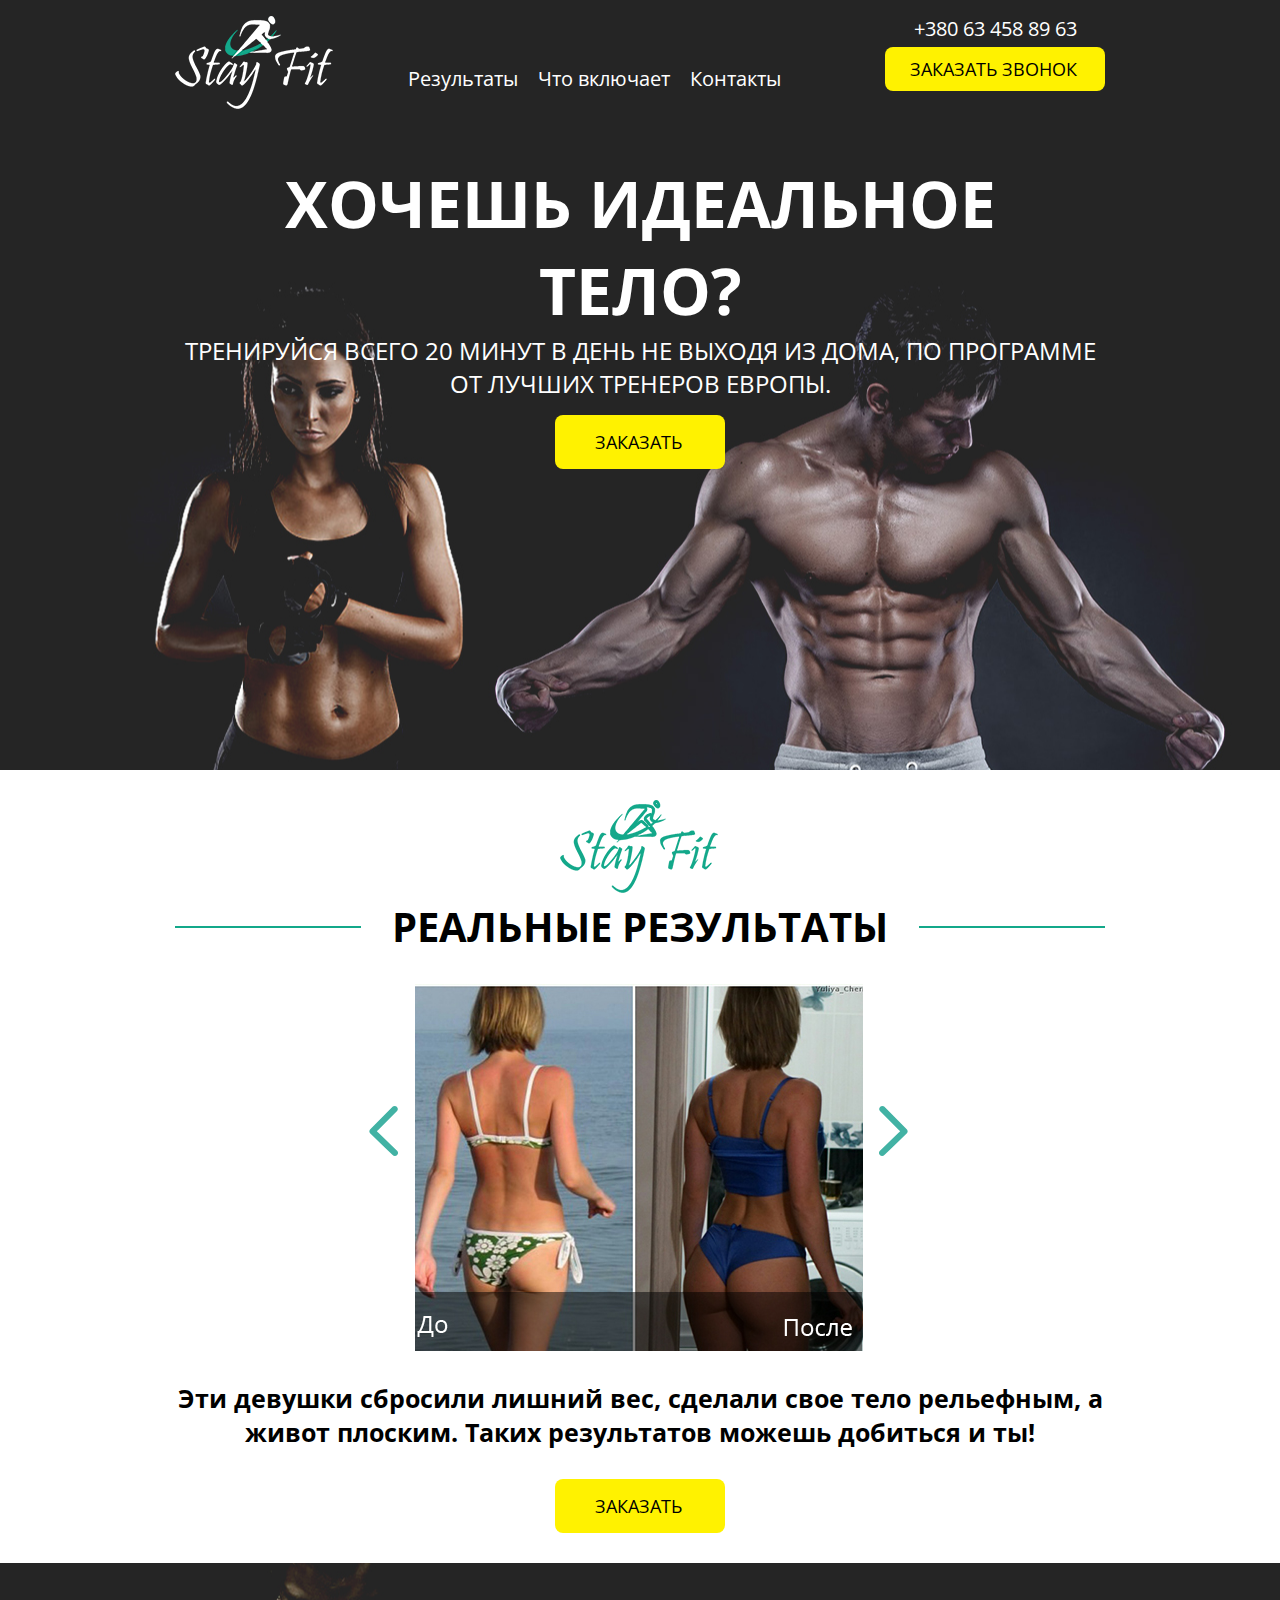
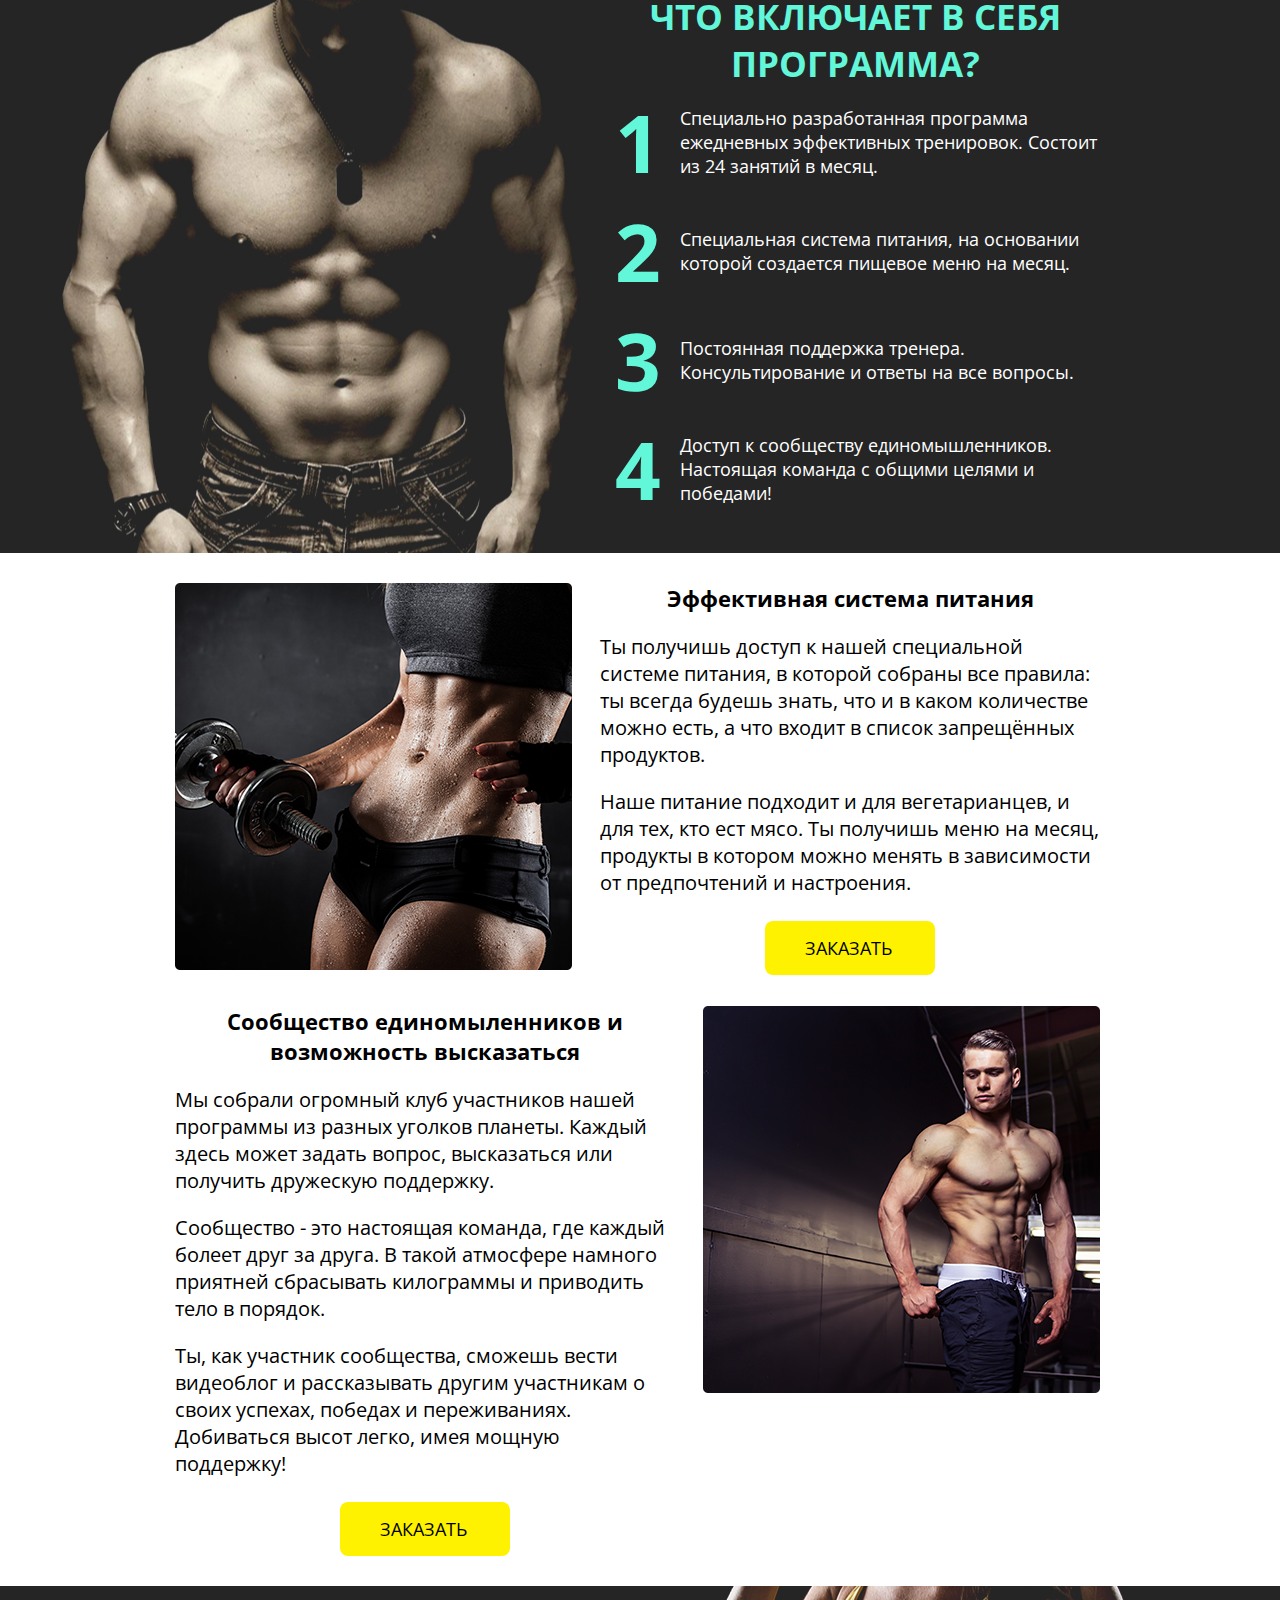
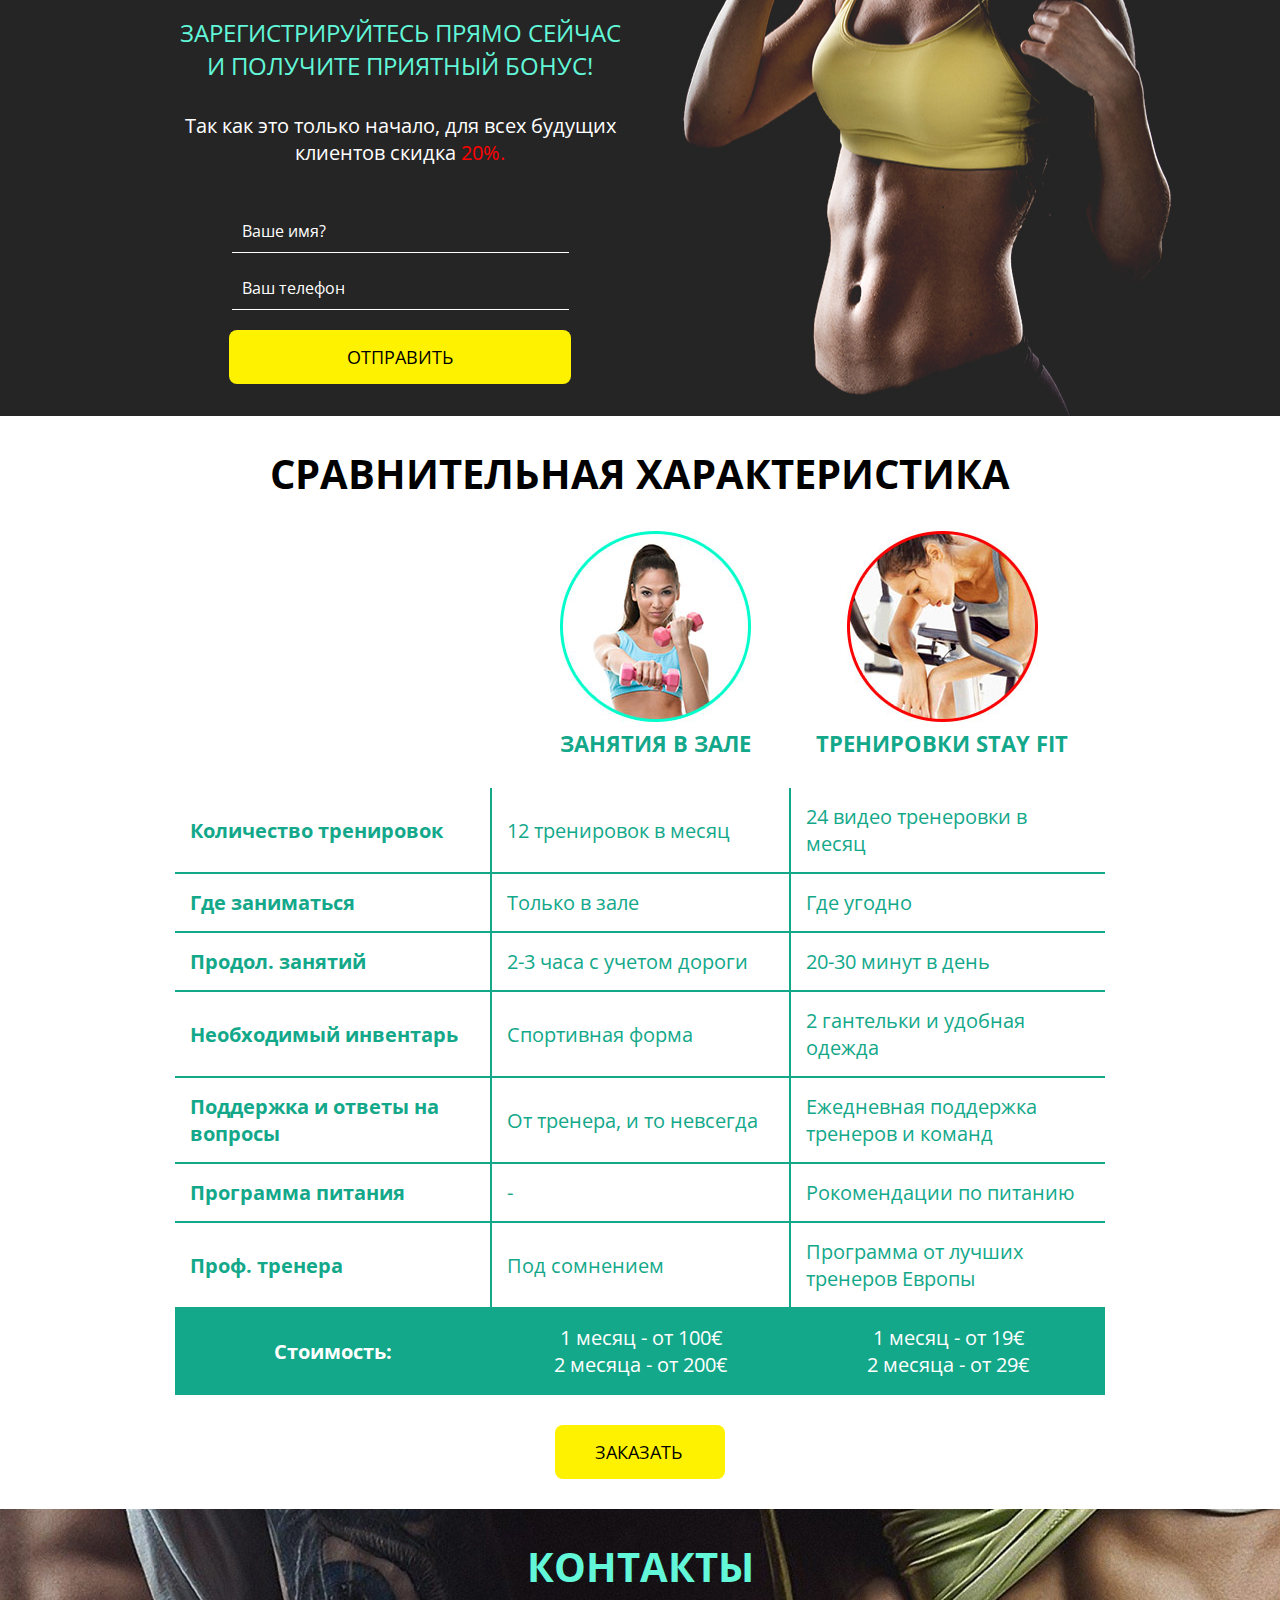
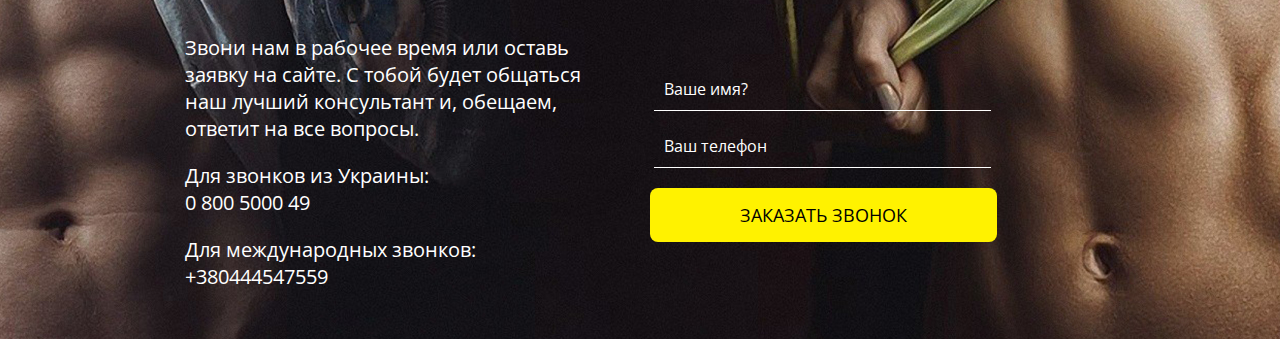
<file: stayfit/index.html>
<!DOCTYPE html>
<html lang="ru">
<head>
  <meta charset="UTF-8">
  <title>StayFit - ХОЧЕШЬ ИДЕАЛЬНОЕ ТЕЛО?</title>
  <link rel="icon" href="favicon.ico" type="image/x-icon">
  <link rel="shortcut icon" href="favicon.ico" type="image/x-icon"> 
  <meta name="description" content=""/>
  <meta name="keywords" content="">
  <meta name="viewport" content="width=device-width">

  <link type="text/css" rel="stylesheet" href="style/main.css"  />
  <link href="https://fonts.googleapis.com/css?family=Open+Sans:300,300i,400,400i,600,600i,700,700i,800,800i&amp;subset=cyrillic-ext" rel="stylesheet">
  <link rel="stylesheet" type="text/css" href="style/slick.css"/>
  <link rel="stylesheet" type="text/css" href="style/slick-theme.css"/>
  
  <script src="js/jquery.js"></script>
  <script src="js/myscript.js"></script>
  <script type="text/javascript" src="js/slick.min.js"></script>
  
</head>
<body>
  <div class="main-wrap">
  
    <div class="topNav">
      <div class="container">
        <div class="row">
          <div class="topNav-item"><img src="images/logo.png" alt=""></div>
          <div class="topNav-item menu-box">
            <ul>
              <li><a href="#resultAnch" class="click-but">Результаты</a></li>
              <li><a href="#itemAnch" class="click-but">Что включает</a></li>
              <li><a href="#anchor2" class="click-but">Контакты</a></li>
            </ul>
          </div>
          <div class="topNav-item">
            <p>+380 63 458 89 63</p>
            <a href="#anchor2" class="buttom click-but">Заказать звонок</a>
          </div>
        </div>
      </div>
    </div>

    <div class="block1">
      <div class="container">
        <div class="row">
          <h1>ХОЧЕШЬ ИДЕАЛЬНОЕ ТЕЛО?</h1>
          <h3>Тренируйся всего 20 минут в день не выходя из дома, по программе от лучших тренеров Европы.</h3>
          <a href="#anchor1" class="buttom centerBut click-but">Заказать</a>
        </div>
      </div>  
    </div>

    <div class="block2 padStyle" id="resultAnch">
      <div class="container">
        <div class="row">
         <span class="bl2-logo"><img src="images/logo2.png" alt=""></span>
         <h2>Реальные результаты</h2>
         <div class="slider single-item">
           <div><img src="images/bl2-pic1.jpg" alt=""></div>
           <div><img src="images/bl2-pic2.jpg" alt=""></div>
         </div>
         <p class="bold">Эти девушки сбросили лишний вес, сделали свое тело рельефным, а живот плоским. Таких результатов можешь добиться и ты!</p>
          <a href="#anchor1" class="buttom centerBut click-but">Заказать</a>
      </div>
    </div>
  </div>

  <div class="block3 clearfix" id="itemAnch">
    <div class="container">
      <div class="row">
        <div class="bl3-main padStyle">
          <h2>Что включает в себя программа?</h2>
          <ul>
            <li>
              <span>1</span>
              <p>Специально разработанная программа ежедневных эффективных тренировок. Состоит из 24 занятий в месяц.</p>
            </li>
            <li>
              <span>2</span>
              <p>Специальная система питания, на основании которой создается пищевое меню на месяц.</p>
            </li>
            <li>
              <span>3</span>
              <p>Постоянная поддержка тренера. Консультирование и ответы на все вопросы.</p>
            </li>
            <li>
              <span>4</span>
              <p>Доступ к сообществу единомышленников. Настоящая команда с общими целями и победами!</p>
            </li>
          </ul>
        </div>
      </div>
    </div>
  </div>

  <div class="block4">
    <div class="container">
      <div class="row">
       <div class="bl4-box">
         <div class="bl4-pic">
           <img src="images/bl4-pic1.jpg" alt="">
         </div>
         <div class="bl4-text">
           <p>Эффективная система питания</p>
           <p>Ты получишь доступ к нашей специальной системе питания, в которой собраны все правила: ты всегда будешь знать, что и в каком количестве можно есть, а что входит в список запрещённых продуктов.</p>
           <p>Наше питание подходит и для вегетарианцев, и для тех, кто ест мясо. Ты получишь меню на месяц, продукты в котором можно менять в зависимости от предпочтений и настроения.</p>
           <a href="#anchor1" class="buttom centerBut click-but">Заказать</a>
         </div>
       </div>
       <div class="bl4-box padStyle">
         <div class="bl4-text">
           <p>Сообщество единомыленников и возможность высказаться</p>
           <p>Мы собрали огромный клуб участников нашей программы из разных уголков планеты. Каждый здесь может задать вопрос, высказаться или получить дружескую поддержку.</p>
           <p>Сообщество - это настоящая команда, где каждый болеет друг за друга. В такой атмосфере намного приятней сбрасывать килограммы и приводить тело в порядок.</p>
           <p>Ты, как участник сообщества, сможешь вести видеоблог и рассказывать другим участникам о своих успехах, победах и переживаниях. Добиваться высот легко, имея мощную поддержку!</p>
           <a href="#anchor1" class="buttom centerBut click-but">Заказать</a>
         </div>
         <div class="bl4-pic bright">
           <img src="images/bl4-pic2.jpg" alt="">
         </div>
       </div>
      </div>
    </div>
  </div>

  <div class="block5" id="anchor1">
    <div class="container">
      <div class="row">
        <div class="bl5-main">
          <h3 class="padStyle">Зарегистрируйтесь прямо сейчас и получите приятный бонус!</h3>
          <p>Так как это только начало, для всех будущих клиентов скидка <span class="colorRed">20%.</span></p>
           <form action="" class="formBox">
           <input type="text" name="name" placeholder="Ваше имя?" required="">
           <input type="text" name="phone" placeholder="Ваш телефон" required="">
           <a  href="" class="buttom bot-but">Отправить</a>
        </form>
        </div>
      </div>
    </div>
  </div>

  <div class="block6 padStyle">
    <div class="container">
      <div class="row">
       <h2>Сравнительная характеристика</h2>
       <div class="photo-item clearfix">
         <div class="pitem">
          <img src="images/bl6-2.jpg" alt="">
          <p>Занятия в зале</p>
          </div>
         <div class="pitem">
          <img src="images/bl6-1.jpg" alt="">
          <p>Тренировки Stay Fit</p>
        </div>
       </div>
       <div class="table-box-main">
         <table border="1">
           <tr>
            <td>Количество тренировок</td>
            <td>12 тренировок в месяц</td>
            <td>24 видео тренеровки в месяц</td>
          </tr>
           <tr>
            <td>Где заниматься</td>
            <td>Только в зале</td>
            <td>Где угодно</td>
          </tr>
           <tr>
            <td><span>Продол. занятий</span></td>
            <td>2-3 часа с учетом дороги</td>
            <td>20-30 минут в день</td>
          </tr>
           <tr>
            <td>Необходимый инвентарь</td>
            <td>Спортивная форма</td>
            <td>2 гантельки и удобная одежда</td>
          </tr>
           <tr>
            <td>Поддержка и ответы на вопросы</td>
            <td>От тренера, и то невсегда</td>
            <td>Ежедневная поддержка тренеров и команд</td>
          </tr>
           <tr>
            <td>Программа питания</td>
            <td>-</td>
            <td>Рокомендации по питанию</td>
          </tr>
           <tr>
            <td>Проф. тренера</td>
            <td>Под сомнением</td>
            <td>Программа от лучших тренеров Европы</td>
          </tr>
          <tr class="bg-color">
            <td>Стоимость:</td>
            <td>1 месяц - от 100€ <br>2 месяца - от 200€</td>
            <td>1 месяц - от 19€<br> 2 месяца - от 29€</td>
          </tr>
        </table>
       </div>
       <a href="#anchor1" class="buttom centerBut click-but">Заказать</a>
      </div>
    </div>
  </div>

  <div class="block7">
    <div class="container">
      <div class="row">
        <h2>Контакты</h2>
        <div class="bl7-text">
          <p>Звони нам в рабочее время или оставь заявку на сайте. С тобой будет общаться наш лучший консультант и, обещаем, ответит на все вопросы.</p>
          <p>Для звонков из Украины:<br>
          0 800 5000 49</p>
          <p>Для международных звонков:<br>
          +380444547559</p>
        </div>
        <div class="bl7-form but-form">
           <form action="" class="formBox wform">
           <input type="text" name="name" placeholder="Ваше имя?" required="">
           <input type="text" name="phone" placeholder="Ваш телефон" required="">
           <a id="anchor2" href="" class="buttom bot-but">Заказать звонок</a>
        </div>
    </div>
  </div>
</div>

  <script>
    $('.single-item').slick();
  </script>
</body>
</html>
</file>
<file: stayfit/style/main.css>
html, body, div, span, applet, object, iframe,
h1, h2, h3, h4, h5, h6, p, blockquote, pre,
a, abbr, acronym, address, big, cite, code,
del, dfn, em, img, ins, kbd, q, s, samp,
small, strike, strong, sub, sup, tt, var,
b, u, i, center,
dl, dt, dd, ol, ul, li,
fieldset, form, label, legend,
table, caption, tbody, tfoot, thead, tr, th, td,
article, aside, canvas, details, embed, 
figure, figcaption, footer, header, hgroup, 
menu, nav, output, ruby, section, summary,
time, mark, audio, video {
	margin: 0;
	padding: 0;
	border: 0;
	font-size: 100%;
	vertical-align: baseline;
}
ol, ul {
	list-style: none;
}
blockquote:before, blockquote:after,
q:before, q:after {
	content: '';
	content: none;
}
table {
	border-collapse: collapse;
	border-spacing: 0;
}
h1,h2,h3,h4,h5{  font-weight: normal;
}
b,strong{font-weight: bold;}
.clearfix:after, .clearfix:before{
	content: " ";
	display: block;
	clear: both;
	visibility: hidden;
	line-height: 0;
	height: 0;
}
img{
	max-width: 100%; 
	height: auto;
}
*{
	outline: none;
}
input::-webkit-input-placeholder {font: 16px "Open Sans", sans-serif; color: #fff;}
input::-moz-placeholder          {font: 16px "Open Sans", sans-serif; color: #fff;}
input:-moz-placeholder           {font: 16px "Open Sans", sans-serif; color: #fff;}
input:-ms-input-placeholder      {font: 16px "Open Sans", sans-serif; color: #fff;}
.clearfix {
	display: block;
}
.container{
	width: 960px;
	margin: 0 auto;
}
.row{
	padding: 0px 15px;
}
body {
	-webkit-font-smoothing: antialiased;
	font-weight: 400; 
	font-size: 16px; 
	line-height: 1.5em;
	margin: 0;
	padding: 0;
	font: 400 20px "Open Sans", sans-serif;
}
h1{
    font-size: 64px;
    font-weight: bold;
    text-align: center;
    color: #fff;
    text-transform: uppercase;
}
h2{
	font-size: 40px;
    text-align: center;
    font-weight: bold;
    color: #000;
    text-transform: uppercase;
}
h3{
	font-size: 24px;
	text-align: center;
	text-transform: uppercase;
}
.bold{
	font-weight: bold;
}
.padStyle{
	padding: 30px 0px;
}
.buttom{
	text-transform: uppercase;
	font-size: 18px;
	background: #fff200;
	display: inline-block;
	cursor: pointer;
	padding: 15px 40px;
	text-decoration: none;
	color: #000;
	border-radius: 8px;
}
.buttom:hover, .buttom:focus{
	background-color: #13a88a;
	color: #fff;
}
.buttom:active {
	box-shadow: inset 0 0 20px #650a04;
}
.centerBut{
	display: block;
	width: 90px;
	margin: 15px auto 0px auto;
}
.colorRed{
	color: red;
}
.main-wrap{
	overflow: hidden;
}
/*** Top Nav ***/

.topNav{
	min-height: 120px;
	background: #252525;
}
.topNav-item{
	display: inline-block;
	vertical-align: top;
}
.topNav-item:first-child{
	margin: 16px 70px 0px 0px;
}
.topNav-item:last-child{
	margin: 15px 0px 0px 0px;
    float: right;
}
.topNav-item li{
	display: inline-block;
	margin: 65px 15px 0px 0px;
}
.menu-box a{
	color: #fff;
	text-decoration: none;
} 
.menu-box a:hover{
	color: #13a88a;
}
.topNav-item p{
	color: #fff;
	text-align: center;
}
.topNav-item:last-child a{
	width: 170px;
	margin-top: 5px;
    padding: 10px 25px;
}

/*** Block 1 ***/

.block1{
	background: url(../images/bg1-1.jpg) no-repeat center;
	min-height: 650px;
}
.block1 h1{
	padding-top: 40px;
}
.block1 h3{
	color: #fff;
}

/*** Block 2 ***/

.bl2-logo{
	margin: 0 auto;
	width: 160px;
	display: block;
}
.block2 h2:before{
	content: "";
	background: #13a88a;
	float: left;
	width: 20%;
	height: 2px;
	margin: 27px 0px 0px 0px;
}
.block2 h2:after{
	content: "";
	background: #13a88a;
	float: right;
	width: 20%;
	height: 2px;
	margin: 27px 0px 0px 0px;
}
.slider{
	width: 450px;
	margin: 30px auto;
}
.block2 p{
	font-size: 25px;
	text-align: center;
}
.block2 a{
	margin: 30px auto 0px auto;
}
/*** Block 3 ***/

.block3{
	background: url(../images/bg2.jpg) no-repeat center;
}
.bl3-main{
	width: 500px;
	float: right;
	overflow: hidden;
}
.block3 h2{
	color: #62f7d9;
	text-align: center;
	font-size: 35px;
}
.bl3-main li{
	color: #fff;
}
.bl3-main li span{
	font-weight: bold;
    color: #62f7d9;
    font-size: 80px;
    display: inline-block;
    width: 50px;
    vertical-align: middle;
    margin: 0px 10px;
}
.bl3-main li p{
	display: inline-block;
    width: 84%;
    vertical-align: middle;
	font-size: 18px;
}

/*** Block 4 ***/

.block4{
	padding: 30px 0px 0px 0px;
}
.bl4-pic{
	display: inline-block;
	width: 420px;
	vertical-align: top;
}
.bl4-text{
	display: inline-block;
	width: 500px;
}
.bl4-text p{
	padding: 10px 0px;
}
.bl4-text p:first-child{
	padding-top: 0px;
	font-size: 22px;
	font-weight: bold;
	text-align: center;
}
.bright{
	text-align: right;
}

/*** Block 5 ***/

.block5{
	background: url(../images/bl5-bg.jpg) no-repeat center;
	min-height: 430px;
}
.bl5-main{
	width: 450px;
	text-align: center;
}
.bl5-main h3{
	color: #62f7d9;
}
.bl5-main p{
	color: #fff;
}
.formBox{
	padding: 30px 0px;
	width: 344px;
	margin: 0 auto;
}
.formBox input{
	display: block;
	padding: 15px 107px 10px 10px;
    margin: 10px 4px;
    background: none;
    border-bottom: 1px solid #fff;
    border-left: 0;
    border-right: 0;
    border-top: 0;
    color: #fff;
    font-size: 18px;
    width: 220px;
}
.formBox a{
	margin-top: 10px;
    padding: 15px 118px;
}

/*** Block 6 ***/

.pitem{
	display: inline-block;
	padding: 30px;
	text-align: center;
}
.pitem:first-child{
	margin-left: 355px;
}
.pitem p{
	font-size: 22px;
	text-align: center;
	color: #13a88a;
	text-transform: uppercase;
	font-weight: bold;
}
.table-box-main{
	color: #13a88a;
}
.table-box-main tr td:last-child{
	border-right: none;
}
.table-box-main td{
	padding: 15px;
    width: 450px;
    vertical-align: middle;
    border-bottom: 2px solid #13a88a;
    border-right: 2px solid #13a88a;
}
.bg-color{
	background: #13a88a;
	color: #fff;
	text-align: center;
}
.block6 a{
	margin: 30px auto 0px auto;
}
.table-box-main dt, dd{
	display: inline-block;
}
.table-box-main tr td:first-child{
	font-weight: bold;
}

/*** Block 7 ***/

.block7{
	background: url(../images/bl7-bg.jpg) no-repeat center;
	min-height: 430px;
}
.block7 h2{
	padding: 30px 0px;
	color: #62f7d9;
}
.bl7-text{
	display: inline-block;
	width: 440px;
	margin: 0px 10px;
}
.bl7-text p{
	color: #fff;
	padding: 10px 0px;
}
.bl7-form{
	display: inline-block;
	width: 440px;
	margin: 0px 10px;
	vertical-align: top;
}
.wform{
	width: 100%;
}
.wform a{
	padding: 15px 90px;
}

/*** Media Style ***/


@media screen and (max-width: 980px) {
	.container{
		width: 640px;
	}
	.menu-box{
		display: none;
	}
	.block2 h2:before{
		width: 8%;
	}
	.block2 h2:after{
		width: 8%;
	}
	.bl4-pic{
		margin: 0 auto;
		display: block;
	}
	.bl4-text{
		margin: 0 auto;
		display: block;
	}
	.bright{
		display: none;
	}
	.bl5-main{
		margin: 0 auto;
	}
	.pitem:first-child {
    	margin-left: 240px;
	}
	.pitem{
		padding: 30px 5px;
	}
	.pitem img{
		width: 100px;
	}
	.pitem p{
		font-size: 16px;
	}
	.bl7-text{
		width: 300px;
		font-size: 18px;
	}
	.bl7-form{
		width: 263px;
	}
	.formBox input{
		padding: 15px 30px 10px 10px;
	}
	.wform a{
		padding: 15px 50px;
    	width: 167px;
	}
	.formBox{
		width: 265px;
	}
	.formBox a{
		padding: 15px 49px;
	}
}
@media screen and (max-width: 639px) {
	.container{
		width: 480px;
	}
	.block2 h2:before{
		display: none;
	}
	.block2 h2:after{
		display: none;
	}
	.bl3-main li p{
		width: 83%;
	}
	.bl3-main{
		width: 450px;
		float: none;
	}
	.slider img{
		max-width: 370px;
	}
	.slider{
		width: 370px;
	}
	.bl4-text{
		width: 430px;
	}
	.bl4-pic{
		width: 398px;
	}
	.formBox{
    	text-align: left;
	}
	.bl5-main a{
		padding: 15px 80px;
	}
	.pitem:first-child {
    	margin-left: 155px;
	}
	.pitem{
		padding: 30px 20px;
    	width: 100px;
	}
	.table-box-main table{
		font-size: 17px;
	}
	.bl7-text{
		display: block;
		margin: 0 auto;
		width: 400px;
	}
	.bl7-form{
		margin: 0 auto;
		display: block;
	}
}
@media screen and (max-width: 479px) {
	.container{
		width: 310px;
	}
	.row{
		padding: 0px 5px 0px 5px;
	}
	.topNav-item:last-child{
		display: none;
	}
	.topNav-item:first-child {
	    margin: 0 auto;
	    width: 160px;
	    padding: 20px 0px 0px 0px;
	    display: block;
	}
	.block1 h1{
		font-size: 45px;
		padding-top: 20px;
	}
	.block1{
		min-height: 470px;
	}
	.slider{
		width: 300px;
	}
	.slider img{
		max-width: 300px;
	}
	.bl3-main{
		width: 300px;
	}
	.bl3-main li p{
		width: 74%;
	}
	.bl3-main li{
		padding: 15px 0px;
	}
	.bl4-pic{
		width: 300px;
	}
	.bl4-text{
		width: 300px;
	}
	.bl5-main{
		width: 300px;
	}
	.formBox{
		width: 266px;
	}
	.block6 h2{
		font-size: 28px;
	}
	.pitem:first-child{
		margin: 0;
	}
	.table-box-main tr td:first-child{
		display: none;
	}
	.table-box-main{
		text-align: center;
	}
	.bl7-text{
		width: 300px;
		text-align: center;
	}
	.block7 h2{
		padding:30px 0px 20px 0px;
	}
	.slider button{
		display: none;
	}
}
</file>
